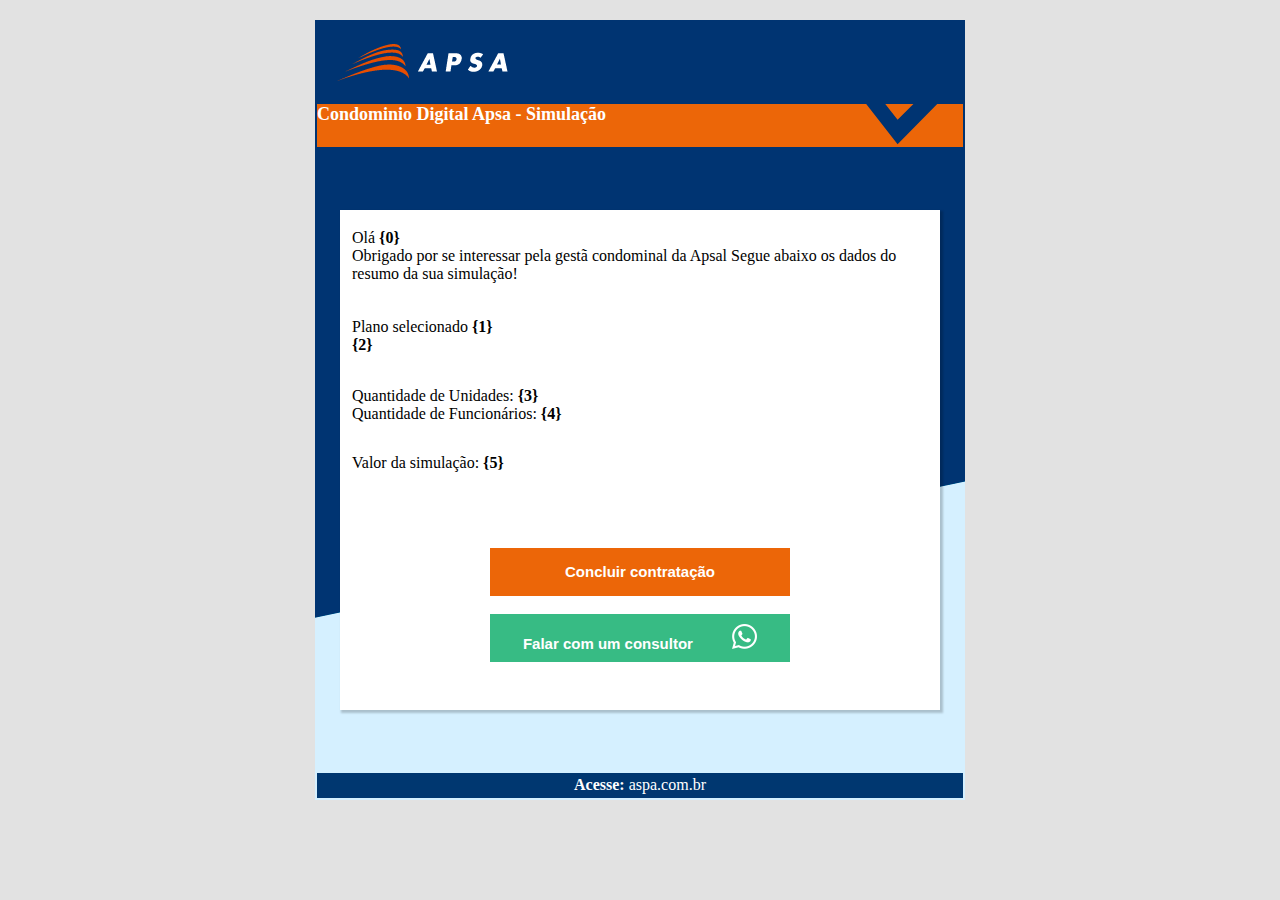
<file: projeto1/index.html>
<!DOCTYPE html>
<html lang="pt-br">
<head>
    <meta charset="UTF-8">
    <meta http-equiv="X-UA-Compatible" content="IE=edge">
    <meta name="viewport" content="width=device-width, initial-scale=1.0">
    <!--CSS-->
    <link rel="stylesheet" href="css/estilo.css">

    <title>Markenting da ASPA</title>
</head>
    <body>
        <table class="table-principal"> <!--Tabela principal-->
            <tr style=" height: 80px;">
               <th><img src="img/logotipo-apsa.png" alt="#" class="logo"></th>
            </tr>
            
            <tr id="header-secundary"> <!--Header secundário-->
                <td>Condominio Digital Apsa - Simulação  <img src="img/check.png"  alt=""></td> 
            </tr>

            <tr>
              <td>
                <table id="table-conteudo"><!--Tabela Conteúdo-->
                   <tr>
                       <td>
                           <p>Olá <strong>{0}</strong></p>
                           <p>Obrigado por se interessar pela gestã condominal da Apsal Segue abaixo os dados do resumo da sua simulação!</p>
                       </td>
                   </tr>

                   <tr>
                       <td>
                            <p>Plano selecionado <strong>{1}</strong></p>
                            <p><strong>{2}</strong></p>
                       </td>
                   </tr>

                   <tr>
                     <td>
                       <p>Quantidade de Unidades: <strong>{3}</strong></p>
                       <p>Quantidade de Funcionários: <strong>{4}</strong></p>
                     </td>
                    </tr>

                   <tr>
                     <td>
                        <p>Valor da simulação: <strong>{5}</strong> </p>
                        
                     </td>
                    </tr>
                    
                   <tr>
                     <td id="botoes"><!--botões-->
                        <button type="button" class="btn-orange">Concluir contratação</button>
                        <br>
                        <button type="button" class="btn-green">Falar com um consultor <img src="img/whatsapp-brands.png"  alt=""></button>
                     </td>
                    </tr>
                </table>
              </td>
            </tr>

            <tr id="footer">
                <td>
                    <table>
                        <td>
                           <strong>Acesse:</strong> aspa.com.br
                        </td>
                    </table>
                  </td>
            </tr>
        </table>
    </body>
</html>
</file>
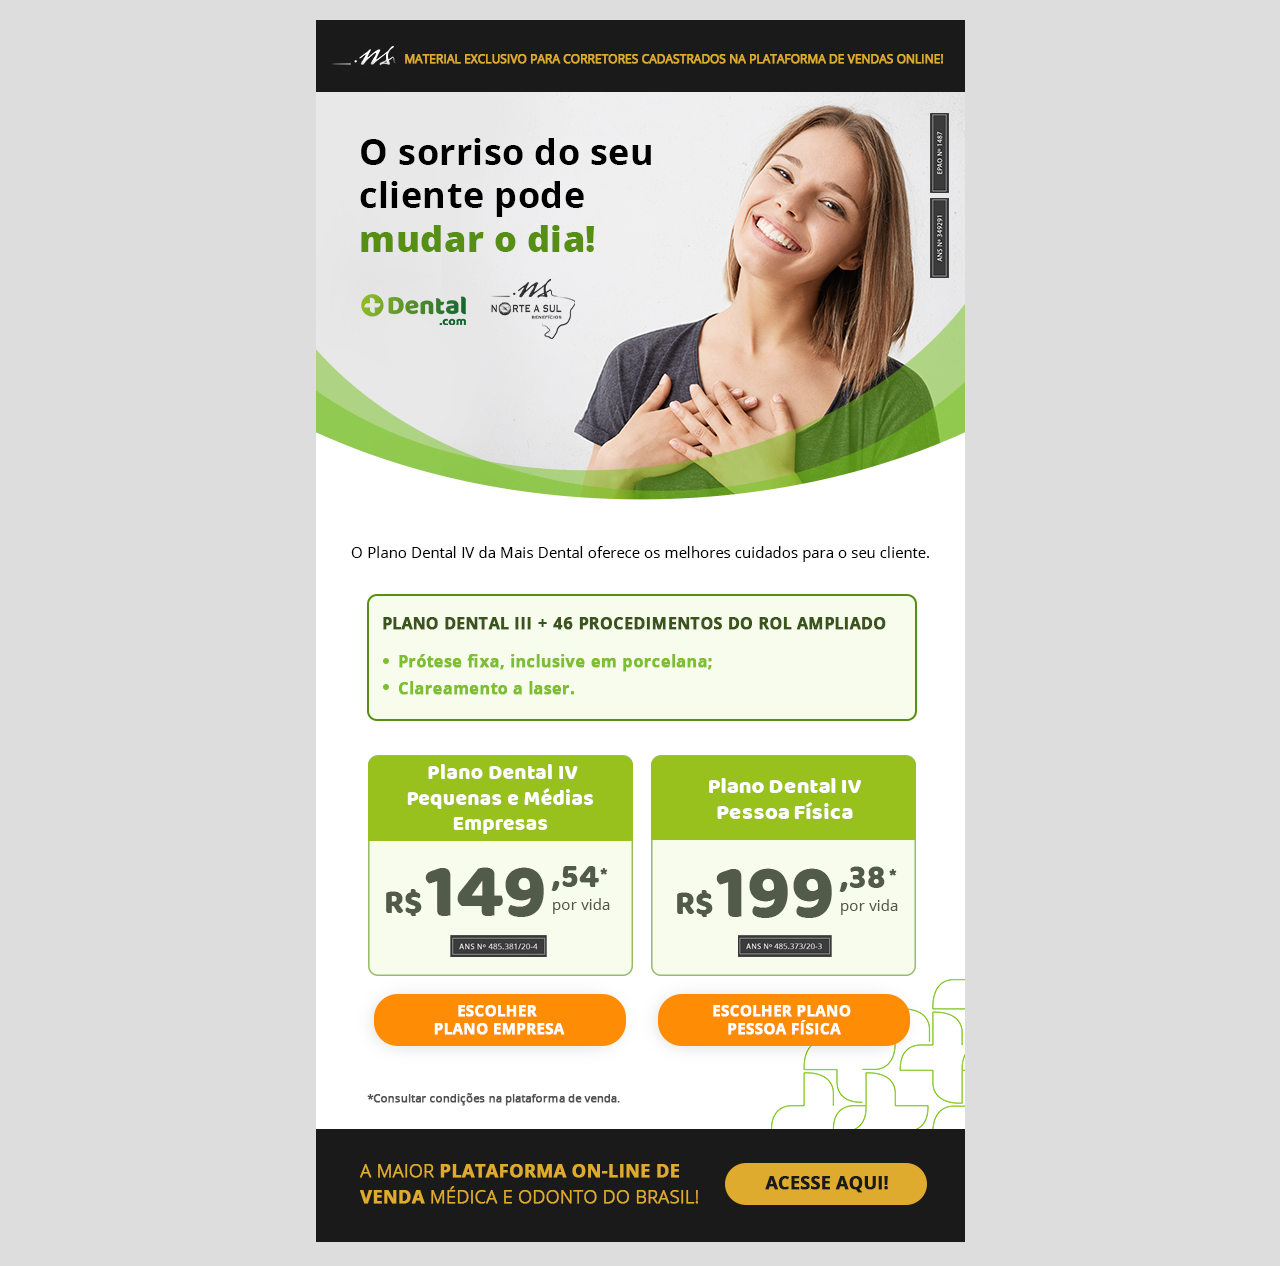
<file: projeto2/index.html>
<!DOCTYPE html>
<html lang="pt-br">
<head>
    <meta charset="UTF-8">
    <meta http-equiv="X-UA-Compatible" content="IE=edge">
    <meta name="viewport" content="width=device-width, initial-scale=1.0">
    <!--css-->
    <link rel="stylesheet" href="css/estilo.css">
    <title>Dental</title>
</head>
    <body>
        <div id="container">
            <!--header-->
            <header>
                <img src="img/img_01.png" alt="">
             </header>

             <!--banner-->
             <div id="banner">
                <img src="img/img_02.png" alt="">
             </div>

             <!--article-->
             <article>
                <img src="img/img_03.png" alt="">
             </article>
            
             <!--main-->
             <main>
                <img src="img/img_04.png" alt="">
             </main>

             <!--valores-->
             <div id="valores">
                <img src="img/img_05.png" alt="">
                <img src="img/img_06.png" alt="">
             </div>

             <!--footer-->
             <footer>
                <img src="img/img_07.png" alt="">
             </footer>

        </div>
    </body>
</html>
</file>
<file: projeto1/css/estilo.css>
/*Resentando margin e padding*/
*{
    margin: 0px;
    padding: 0px;
}

/*body*/
body{
    background-color: #dddd;
}

/*container*/
.table-principal{
    background-image: url(../img/background_body-1.png);
     margin: 20px auto 20px auto; 
     width: 650px; 
     height:780px;
}

.logo{
    float: left; margin: 0 0 0 20px;
}

/*Header secundario*/
#header-secundary{
    background-color: #ec6608; 
    height: 40px;
}

#header-secundary td{
    color: white; 
    font-weight: bold; 
    font-size: 18px;
}

#header-secundary td img{
    float: right; 
    margin: 0 25px 0 0;
}

/*table-conteudo*/
#table-conteudo{
    background-color: white; 
    margin: 20px auto 20px auto; 
    width: 600px;
    height: 500px;
    box-shadow: 2px 2px 2px 1px rgba(0, 0, 0, 0.2)
}

#table-conteudo td{
    padding: 10px;
}

/*buttons*/
#botoes{
    margin-top: 50px;
    display: flex; 
    flex-direction: column;
    padding: 20px;   
}

#botoes .btn-orange{
    cursor: pointer;
    margin: 0 auto;
    font-weight: bold;
    height: 48px;
    background-color: #ec6608;
    padding: 10px;
    color: white;
    font-size: 15px;
    border: none;
    width: 300px;
}

#botoes .btn-green{
    cursor: pointer;
    margin: 0 auto;
    font-weight: bold;
    background-color: #37bb84;
    padding: 10px;
    color: white;
    font-size: 15px;
    border: none;
    width: 300px;
}


#botoes .btn-green img {
    width: 25px;
    padding-left: 35px;
}

/*footer*/
#footer{
    background-color: #003770;
}

#footer table{
    color: white;
    margin: 0 auto;
}
</file>
<file: projeto2/css/estilo.css>
/*Resentando padding e margin*/
*{
    padding: 0;
    margin: 0;
}

/*body*/
body{
    background-color: #ddd;
}

/*container principal*/

#container{
    margin: 20px auto;
    width: 649px;
}

/*banner*/
#banner{
    margin-top: -4px;
}

/*article*/
article{
    margin-top: -4px;
}

/*main*/
main{
    margin-top: -4px;
}

/*valores*/
#valores{
    margin-top: -4px;
    display: flex;
}
</file>
